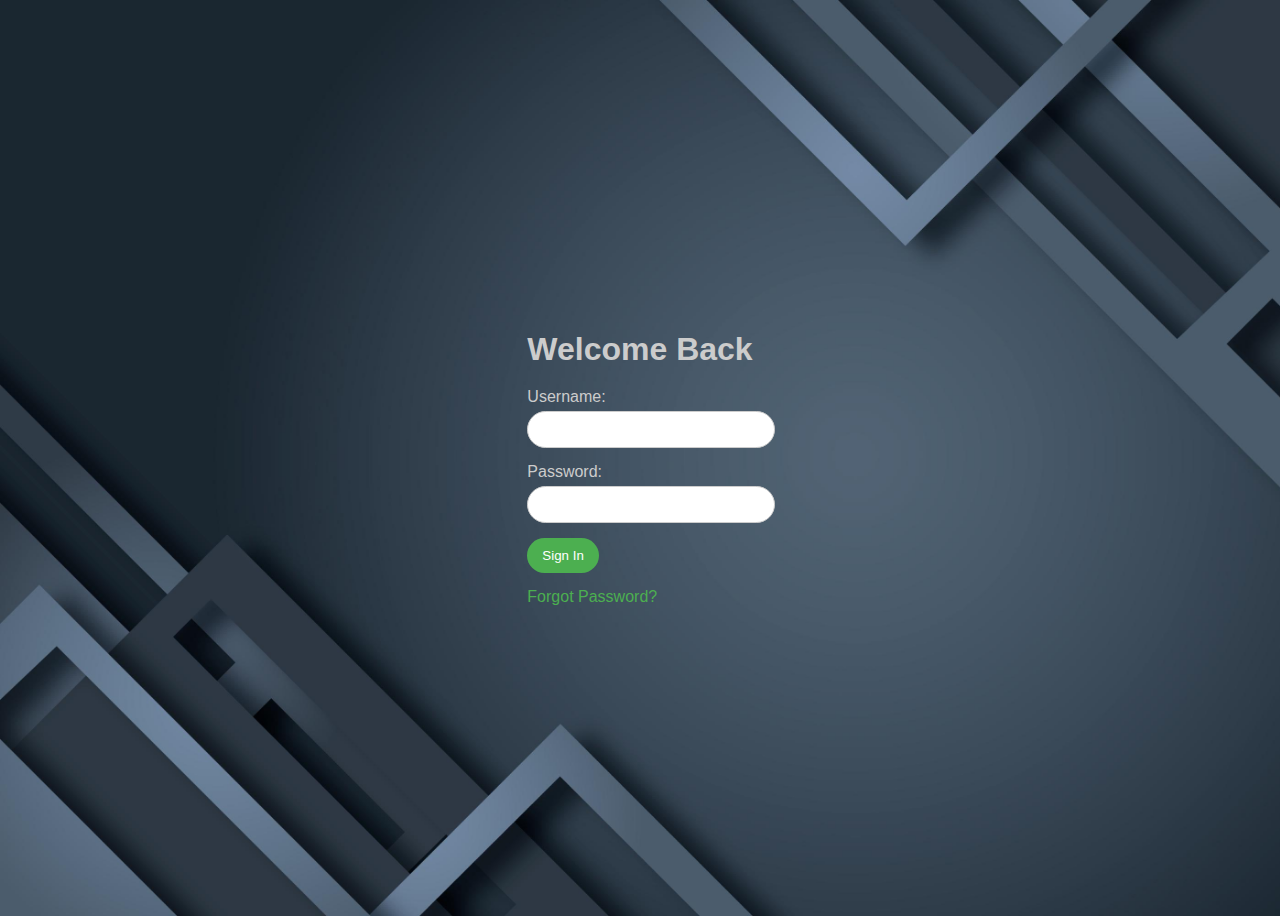
<file: Login.html>
<!DOCTYPE html>
<html lang="en">
<head>
  <meta charset="UTF-8">
  <meta name="viewport" content="width=device-width, initial-scale=1.0">
  <title>Login Page</title>
  <link rel="stylesheet" href="csss/Login.css">
</head>
<body>
  
  <div class="container">
    <h1>Welcome Back</h1>
    <form action="#">
      <div class="form-group">
        <label for="username">Username:</label>
        <input type="text" id="username" name="username" required>
      </div>
      <div class="form-group">
        <label for="password">Password:</label>
        <input type="password" id="password" name="password" required>
      </div>
      <div class="form-group">
        <button type="submit">Sign In</button>
      </div>
      <a href="#">Forgot Password?</a>
    </form>
  </div>
</body>
</html>
</file>
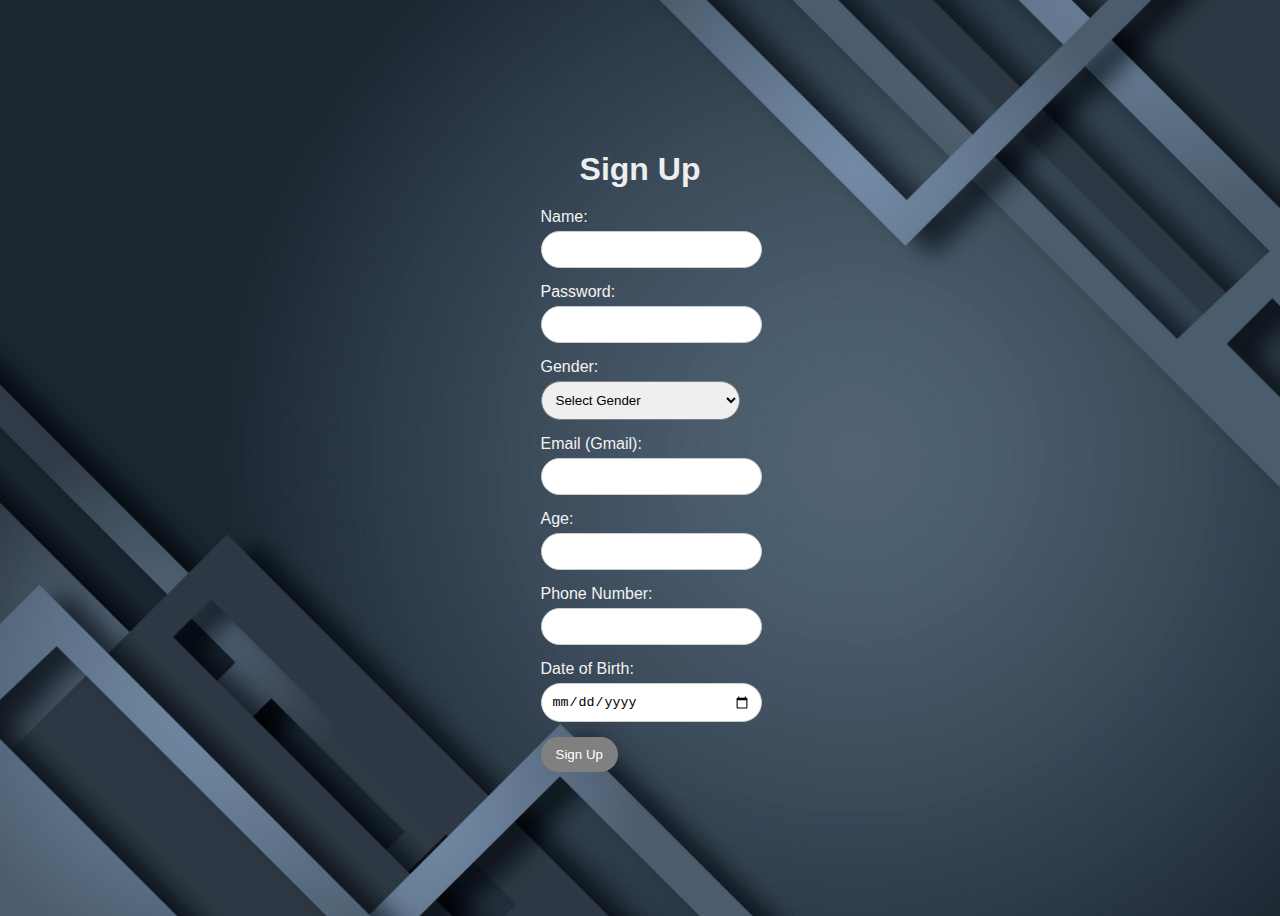
<file: Sign up.html>
<!DOCTYPE html>
<html lang="en">
<head>
  <meta charset="UTF-8">
  <meta name="viewport" content="width=device-width, initial-scale=1.0">
  <title>Sign Up Form</title>
  <link rel="stylesheet" href="csss/Sign up.css">
</head>
<body>
  <div class="container">
    <h1>Sign Up</h1>
    <form action="#">
      <div class="form-group">
        <label for="name">Name:</label>
        <input type="text" id="name" name="name" required>
      </div>
      <div class="form-group">
        <label for="password">Password:</label>
        <input type="password" id="password" name="password" required>
      </div>
      <div class="form-group">
        <label for="gender">Gender:</label>
        <select id="gender" name="gender" required>
          <option value="">Select Gender</option>
          <option value="Male">Male</option>
          <option value="Female">Female</option>
          <option value="Non-binary">Non-binary</option>
          </select>
      </div>
      <div class="form-group">
        <label for="email">Email (Gmail):</label>
        <input type="email" id="email" name="email" required>
      </div>
      <div class="form-group">
        <label for="age">Age:</label>
        <input type="number" id="age" name="age" min="13" required>
      </div>
      <div class="form-group">
        <label for="phone">Phone Number:</label>
        <input type="tel" id="phone" name="phone" required>
      </div>
      <div class="form-group">
        <label for="date">Date of Birth:</label>
        <input type="date" id="datw" name="date" required>
      </div>
      
      <div class="form-group">
        <button type="submit">Sign Up</button>
      </div>
    </form>
  </div>
</body>
</html>
</file>
<file: csss/Login.css>
body {
    font-family: sans-serif;
    display: flex;
    justify-content: center;
    align-items: center;
    min-height: 100vh;
    background-image: url(../image/Background.png.jpg);
    background-size: cover;
    background-repeat: no-repeat;
  }
  
  /* Login form styles */
  .container {
    padding: 30px;
    max-width: 350px;
  }
  
  h1 {
    text-align: center;
    margin-bottom: 20px;
    color: #ccc;
  }
  
  .form-group {
    margin-bottom: 15px;
    color: #ccc;
  }
  
  label {
    display: block;
    margin-bottom: 5px;
  }
  
  input[type="text"],
  input[type="password"] {
    width: 100%;
    padding: 10px;
    border: 1px solid #ccc;
    border-radius: 20px;
  }
  
  button {
    background-color: #4CAF50;
    color: white;
    padding: 10px 15px;
    border: none;
    border-radius: 20px;
    cursor: pointer;
  }
  
  button:hover {
    opacity: 0.8;
  }
  
  a:link,
  a:visited {
    text-decoration: none;
    color: #4CAF50;
  }
  
  a:hover,
  a:active {
    text-decoration: underline;
  }
</file>
<file: csss/Sign up.css>
body {
    font-family: sans-serif;
    display: flex;
    justify-content: center;
    align-items: center;
    min-height: 100vh;
      background-image: url(../image/Background.png.jpg);
      background-size: cover;
      background-repeat: no-repeat;
  }
  
  .container {
    padding: 30px;
    max-width: 400px;  

  }
  
  h1 {
    text-align: center;
    margin-bottom: 20px;
    color: #eeeeee;

  }
  
  .form-group {
    margin-bottom: 15px;
    color: #f3f3f3;

  }
  
  label {
    display: block;
    margin-bottom: 5px;
  }
  
  input[type="text"],
  input[type="password"],
  input[type="email"],
  input[type="tel"],
  input[type="number"],
  input[type="date"] {
    width: 100%;
    padding: 10px;
    border: 1px solid #ccc;
    border-radius: 20px;
  }
  
  select {
    width: 100%;
    padding: 10px;
    border: 1px solid gray;
    border-radius: 20px;
  }
  
  button {
    background-color: gray;
    color: white;
    padding: 10px 15px;
    border: none;
    border-radius: 20px;
    cursor: pointer;
  }
  
  button:hover {
    opacity: 0.8;
  }
</file>
